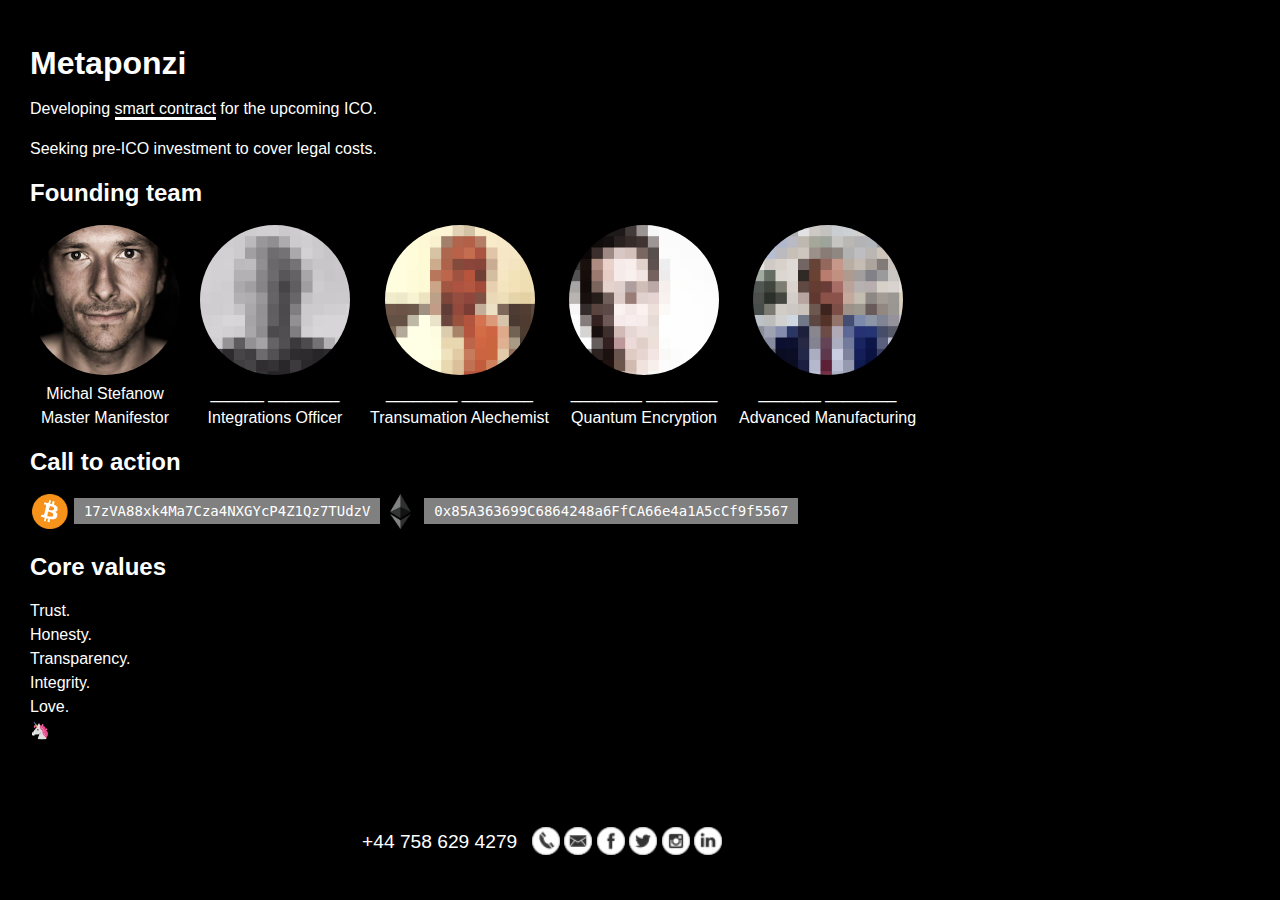
<file: index.html>
<!DOCTYPE html>
<html>
  <head>
  <meta charset="UTF-8">
    <title>metaponzi.com 🦄</title>
    <meta name="viewport" content="width=device-width, initial-scale=1.0, maximum-scale=1.0, user-scalable=no" />
   
    <meta property="og:title" content="metaponzi.com 🦄"/>
    <meta property="og:image" content="http://tatefuture.com/images/manifesting-meg-benedicte.jpg"/>
    <meta property="og:site_name" content="ICO investing"/>
    <meta property="og:description" content="We are on a mission and we will not eat your dog's eyes."/>


	<link rel="stylesheet" href="styles.css">

  </head>
  <body>

  <div class="box">
	<header id="header" style="max-width: 600px">
		<h1>Metaponzi</h1>
		<p>Developing <a href="https://docs.google.com/document/d/1EhOGGMuyhmmfvyOnexBxYSa54RmjNyq86tZcAVaOqfw/edit#">smart contract</a> for the upcoming ICO.</p>
		<p>Seeking pre-ICO investment to cover legal costs.</p>
		<a href="/terms" style="display:none">Terms</a> <!-- it's your job anyway to read the small print -->
	</header>


	<h2>Founding team</h2>

	<div class="person">
	  <img class="avatar" src="images/av0.jpg">
	  <div class="name">Michal Stefanow</div>
	  <div class="jobtitle">Master Manifestor</div>
	</div>

	<div class="person">
	  <img class="avatar" src="images/av1.jpg">
	  <div class="name">______ ________</div>
	  <div class="jobtitle">Integrations Officer</div>
	</div>

	<div class="person">
	  <img class="avatar" src="images/av2.jpg">
	  <div class="name">________ ________</div>
	  <div class="jobtitle">Transumation Alechemist</div>
	</div>

	<div class="person">
	  <img class="avatar" src="images/av3.jpg">
	  <div class="name">________ ________</div>
	  <div class="jobtitle">Quantum Encryption</div>
	</div>

	<div class="person">
	  <img class="avatar" src="images/av4.jpg">
	  <div class="name">_______ ________</div>
	  <div class="jobtitle">Advanced Manufacturing</div>
	</div>	

	<p>&nbsp;</p><div class="cf"></div>
	
	<h2>Call to action</h2>

	<div class="coin-container">
		<div class="icon-container">
			<img class="coin" src="images/bitcoin-logo.png">
		</div>
		<span class="address">17zVA88xk4Ma7Cza4NXGYcP4Z1Qz7TUdzV</span>
	</div>  


	<div class="coin-container">
		<div class="icon-container">
			<img class="coin" src="images/ethereum-logo.png">
		</div>
		<span class="address">0x85A363699C6864248a6FfCA66e4a1A5cCf9f5567</span>
	</div>

	<p>&nbsp;</p><div class="cf"></div>

	<h2>Core values</h2>

	<p>Trust.<br>Honesty.<br>Transparency.<br>Integrity.<br>Love.<br>🦄</p>

	<p>&nbsp;</p><div class="cf"></div>

	<footer>
      <p>
        <a href="tel:+44 758 629 4279">
          <span style="font-size:1.2em; padding-right: 10px">+44 758 629 4279</span>
          <img PH src="[data-uri]">
        </a>

        <a href="mailto:email@genesis.re">
          <img EM src="[data-uri]">
        </a>

        <a href="https://facebook.com/mstefanow">
          <img FB src="[data-uri]">
        </a>

        <a href="https://twitter.com/stefek99">
          <img TW src="[data-uri]">
        </a>

        <a href="https://instagram.com/stefek99">
          <img IG src="[data-uri]">
        </a>

        <a href="https://linkedin.com/in/stefek99">
          <img LN src="[data-uri]">
        </a>
      </p>
    </footer>
    </div>

  </body>
</html>
</file>
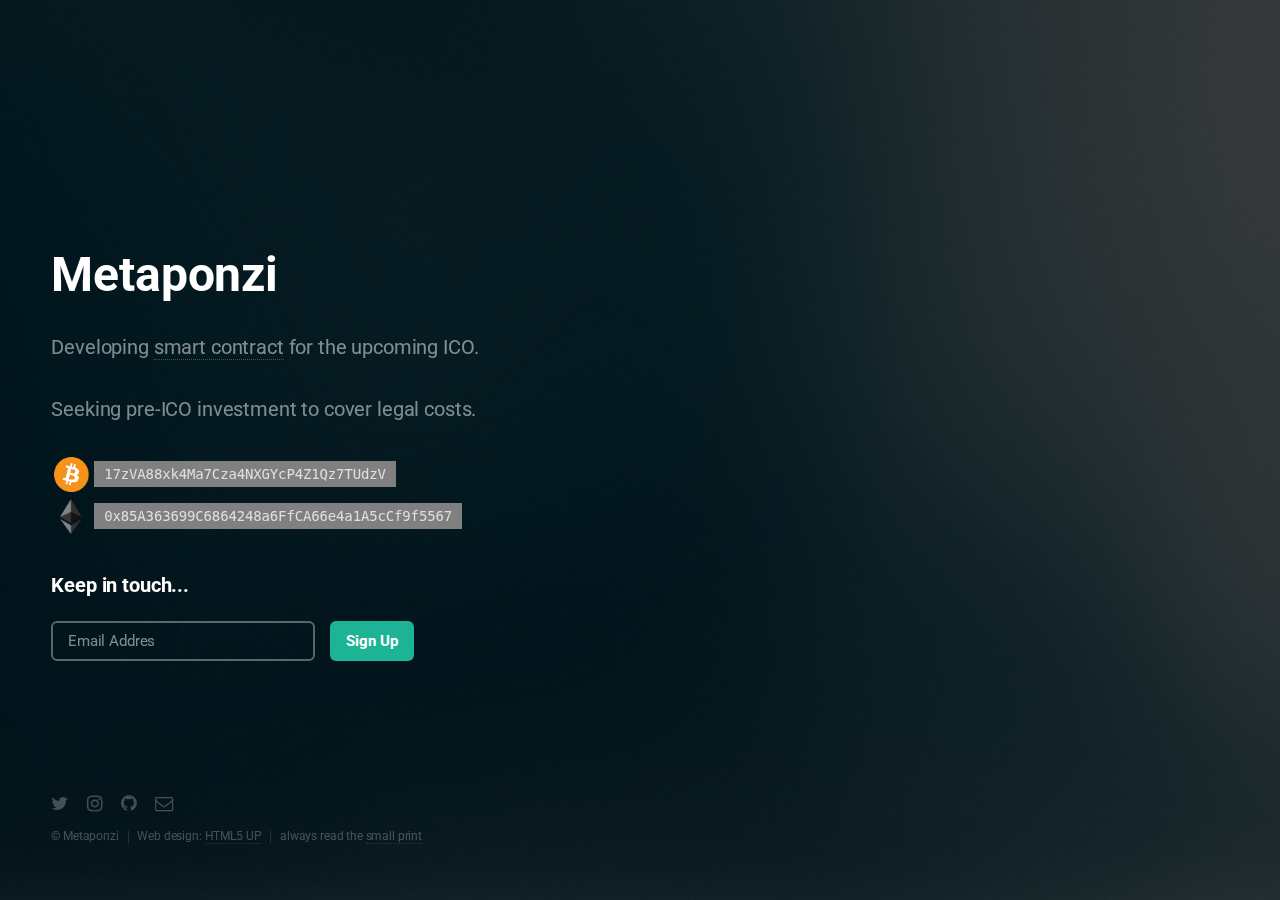
<file: index-default.html>
<!DOCTYPE HTML>
<!--
	Eventually by HTML5 UP
	html5up.net | @ajlkn
	Free for personal and commercial use under the CCA 3.0 license (html5up.net/license)
-->
<html>
	<head>
		<title>Metaponzi</title>
		<meta charset="utf-8" />
		<meta name="viewport" content="width=device-width, initial-scale=1, user-scalable=no" />
		<!--[if lte IE 8]><script src="assets/js/ie/html5shiv.js"></script><![endif]-->
		<link rel="stylesheet" href="assets/css/main.css" />
		<!--[if lte IE 8]><link rel="stylesheet" href="assets/css/ie8.css" /><![endif]-->
		<!--[if lte IE 9]><link rel="stylesheet" href="assets/css/ie9.css" /><![endif]-->

		<style>
			.coin-container {
			  display: inline-block;
			  font-size: 14px;
			  float: left;
			}

			.icon-container {
				width: 40px;
				display: inline-block;
				text-align: center;
			}

			img.coin {
			  height: 35px;
			}

			.address {
				font-family: monospace;
				background-color: gray;
				padding: 5px 10px;
				position: relative;
    			top: -13px;
			}

		</style>
	</head>
	<body>

		<!-- Header -->
			<header id="header" style="max-width: 600px">
				<h1>Metaponzi</h1>

				<p>Developing <a href="https://docs.google.com/document/d/1EhOGGMuyhmmfvyOnexBxYSa54RmjNyq86tZcAVaOqfw/edit#">smart contract</a> for the upcoming ICO.</p>

				<p>Seeking pre-ICO investment to cover legal costs.
			</header>

		<!-- Signup Form -->


			  <div class="coin-container">
			  	<div class="icon-container">
			  		<img class="coin" src="images/bitcoin-logo.png">
			  	</div>
			  	<span class="address">17zVA88xk4Ma7Cza4NXGYcP4Z1Qz7TUdzV</span>
			  </div>  


			  <div class="coin-container">
			    <div class="icon-container">
			  		<img class="coin" src="images/ethereum-logo.png">
			  	</div>
			  	<span class="address">0x85A363699C6864248a6FfCA66e4a1A5cCf9f5567</span>
			  </div>


			  <h3 style="margin-top: 30px">Keep in touch...</h3>


			<form id="signup-form" method="post" action="#">
				<input type="email" name="email" id="email" placeholder="Email Addres" />
				<input type="submit" value="Sign Up" />
			</form>

		<!-- Footer -->
			<footer id="footer">
				<ul class="icons">
					<li><a href="https://twitter.com/stefek99" class="icon fa-twitter"><span class="label">Twitter</span></a></li>
					<li><a href="https://instagram.com/stefek99" class="icon fa-instagram"><span class="label">Instagram</span></a></li>
					<li><a href="https://github.com/stefek99" class="icon fa-github"><span class="label">GitHub</span></a></li>
					<li><a href="mailto:email@genesis.re" class="icon fa-envelope-o"><span class="label">Email</span></a></li>
				</ul>
				<ul class="copyright">
					<li>&copy; Metaponzi</li><li>Web design: <a href="http://html5up.net">HTML5 UP</a></li><li>always read the <a href="/terms">small print</a></li>
				</ul>
			</footer>

		<!-- Scripts -->
			<!--[if lte IE 8]><script src="assets/js/ie/respond.min.js"></script><![endif]-->
			<script src="assets/js/main.js"></script>

	</body>
</html>
</file>
<file: assets/css/ie8.css>
/*
	Eventually by HTML5 UP
	html5up.net | @ajlkn
	Free for personal and commercial use under the CCA 3.0 license (html5up.net/license)
*/

/* BG */

	#bg {
		-ms-filter: "progid:DXImageTransform.Microsoft.Alpha(Opacity=25)";
	}

/* Type */

	body, input, select, textarea {
		color: #fff;
	}

/* Form */

	input[type="text"],
	input[type="password"],
	input[type="email"],
	select,
	textarea {
		border: solid 2px #fff;
	}
</file>
<file: assets/css/ie9.css>
/*
	Eventually by HTML5 UP
	html5up.net | @ajlkn
	Free for personal and commercial use under the CCA 3.0 license (html5up.net/license)
*/

/* Signup Form */

	#signup-form > * {
		display: inline-block;
		vertical-align: top;
	}
</file>
<file: styles.css>
/* NORMALIZE */
progress,sub,sup{vertical-align:baseline}button,hr,input{overflow:visible}html{font-family:sans-serif;line-height:1.15;-ms-text-size-adjust:100%;-webkit-text-size-adjust:100%}body{margin:0} figcaption, menu,article,aside,details,figure,footer,header,main,nav,section,summary{display:block}audio,canvas,progress,video{display:inline-block}audio:not([controls]){display:none;height:0} [hidden],template{display:none}a{background-color:transparent;-webkit-text-decoration-skip:objects}a:active,a:hover{outline-width:0}abbr[title]{border-bottom:none;text-decoration:underline;text-decoration:underline dotted}b,strong{font-weight:bolder}dfn{font-style:italic}h1{font-size:2em;margin:.67em 0}mark{background-color:#ff0;color:#000}small{font-size:80%}sub,sup{font-size:75%;line-height:0;position:relative}sub{bottom:-.25em}sup{top:-.5em}img{border-style:none}svg:not(:root){overflow:hidden}code,kbd,pre,samp{font-family:monospace,monospace;font-size:1em}figure{margin:1em 40px}hr{box-sizing:content-box;height:0}button,input,optgroup,select,textarea{font:inherit;margin:0}optgroup{font-weight:700}button,input{}button,select{text-transform:none}[type=submit], [type=reset],button,html [type=button]{-webkit-appearance:button}[type=button]::-moz-focus-inner,[type=reset]::-moz-focus-inner,[type=submit]::-moz-focus-inner,button::-moz-focus-inner{border-style:none;padding:0}[type=button]:-moz-focusring,[type=reset]:-moz-focusring,[type=submit]:-moz-focusring,button:-moz-focusring{outline:ButtonText dotted 1px}fieldset{border:1px solid silver;margin:0 2px;padding:.35em .625em .75em}legend{box-sizing:border-box;color:inherit;display:table;max-width:100%;padding:0;white-space:normal}textarea{overflow:auto}[type=checkbox],[type=radio]{box-sizing:border-box;padding:0}[type=number]::-webkit-inner-spin-button,[type=number]::-webkit-outer-spin-button{height:auto}[type=search]{-webkit-appearance:textfield;outline-offset:-2px}[type=search]::-webkit-search-cancel-button,[type=search]::-webkit-search-decoration{-webkit-appearance:none}::-webkit-input-placeholder{color:inherit;opacity:.54}::-webkit-file-upload-button{-webkit-appearance:button;font:inherit}

/*html { 
  background: url(images/astralship.jpg) no-repeat center center fixed; 
  -webkit-background-size: cover;
  -moz-background-size: cover;
  -o-background-size: cover;
  background-size: cover;
}*/

html {
  background: black;
}

.box {
  padding: 20px;
  display: inline-block;
  margin: 10px 0 0 10px;
  text-decoration: none;
  font-family: sans-serif;
  color: white;
  width: 80%;
  line-height: 1.5em;
}

.box.header {
  top: 20px;
  left: 20px;
  font-size: 1em;
  background: rgba(0, 0, 0, 0.5);
}

.box.credits {
  position: fixed;
  bottom: 10px;
  right: 10px;
  font-size: 0.8em;
  opacity: 0.5;
  background: rgba(0, 0, 0, 0.9);
  width: 139px;
}

a {
  color: white;
  text-decoration: none;
  transition: all 1000ms ease-out;
  border-bottom: 3px solid white;
}

a:hover {
  color: yellow;
  border-bottom: 3px solid yellow;
}

.person {
  float: left;
  text-align: center;
  margin-right: 20px;
}

.person .avatar {
  width: 150px;
  border-radius: 50%;
}

.person .social a {
  border-bottom: 0;
}




.coin-container {
  display: inline-block;
  font-size: 14px;
  float: left;
}

.icon-container {
  width: 40px;
  display: inline-block;
  text-align: center;
}

img.coin {
  height: 35px;
}

.address {
  font-family: monospace;
  background-color: gray;
  padding: 5px 10px;
  position: relative;
    top: -13px;
}





.cf:before,
.cf:after {
    content: " ";
    display: table;
}

.cf:after {
    clear: both;
}

p + ul {
    margin-top: -10px;
}

footer {
  bottom: 0;
  left: 0;
  right: 0;
  text-align: center;
  color: white;
  padding: 5px; }
  footer img {
    height: 28px;
    position: relative;
    top: 7px; }

  footer a {  border-bottom: none; }
  footer a:hover {  border-bottom: none; }
</file>
<file: assets/css/main.css>
@import url(font-awesome.min.css);
@import url("https://fonts.googleapis.com/css?family=Roboto:400,700");

/*
	Eventually by HTML5 UP
	html5up.net | @ajlkn
	Free for personal and commercial use under the CCA 3.0 license (html5up.net/license)
*/

/* Reset */

	html, body, div, span, applet, object, iframe, h1, h2, h3, h4, h5, h6, p, blockquote, pre, a, abbr, acronym, address, big, cite, code, del, dfn, em, img, ins, kbd, q, s, samp, small, strike, strong, sub, sup, tt, var, b, u, i, center, dl, dt, dd, ol, ul, li, fieldset, form, label, legend, table, caption, tbody, tfoot, thead, tr, th, td, article, aside, canvas, details, embed, figure, figcaption, footer, header, hgroup, menu, nav, output, ruby, section, summary, time, mark, audio, video {
		margin: 0;
		padding: 0;
		border: 0;
		font-size: 100%;
		font: inherit;
		vertical-align: baseline;
	}

	article, aside, details, figcaption, figure, footer, header, hgroup, menu, nav, section {
		display: block;
	}

	body {
		line-height: 1;
	}

	ol, ul {
		list-style: none;
	}

	blockquote, q {
		quotes: none;
	}

	blockquote:before, blockquote:after, q:before, q:after {
		content: '';
		content: none;
	}

	table {
		border-collapse: collapse;
		border-spacing: 0;
	}

	body {
		-webkit-text-size-adjust: none;
	}

/* Box Model */

	*, *:before, *:after {
		-moz-box-sizing: border-box;
		-webkit-box-sizing: border-box;
		box-sizing: border-box;
	}

/* Basic */

	@-ms-viewport {
		width: device-width;
	}

	body {
		-ms-overflow-style: scrollbar;
	}

	@media screen and (max-width: 480px) {

		html, body {
			min-width: 320px;
		}

	}

	html, body {
		height: 100%;
		overflow-x: hidden;
		width: 100%;
	}

		@media screen and (max-height: 640px) {

			html, body {
				height: auto;
				min-height: 100%;
			}

		}

	body {
		display: -moz-flex;
		display: -webkit-flex;
		display: -ms-flex;
		display: flex;
		-moz-flex-direction: column;
		-webkit-flex-direction: column;
		-ms-flex-direction: column;
		flex-direction: column;
		-moz-justify-content: center;
		-webkit-justify-content: center;
		-ms-justify-content: center;
		justify-content: center;
		background-color: #000;
		padding: 6em 4em 4em 4em;
	}

		body > * {
			position: relative;
			z-index: 2;
		}

		body.is-loading *, body.is-loading *:before, body.is-loading *:after {
			-moz-animation: none !important;
			-webkit-animation: none !important;
			-ms-animation: none !important;
			animation: none !important;
			-moz-transition: none !important;
			-webkit-transition: none !important;
			-ms-transition: none !important;
			transition: none !important;
		}

		@media screen and (max-width: 1680px) {

			body {
				padding: 6em 3.5em 3.5em 3.5em;
			}

		}

		@media screen and (max-width: 736px) {

			body {
				padding: 5em 2em 2em 2em;
			}

		}

		@media screen and (max-width: 360px) {

			body {
				padding: 5em 1.25em 1.25em 1.25em;
			}

		}

/* BG */

	#bg {
		-moz-transition: opacity 2s ease-in-out;
		-webkit-transition: opacity 2s ease-in-out;
		-ms-transition: opacity 2s ease-in-out;
		transition: opacity 2s ease-in-out;
		height: 100%;
		left: 0;
		opacity: 0.25;
		position: fixed;
		top: 0;
		width: 100%;
		z-index: 1;
	}

		#bg div {
			-moz-transition: opacity 3s ease, visibility 3s;
			-webkit-transition: opacity 3s ease, visibility 3s;
			-ms-transition: opacity 3s ease, visibility 3s;
			transition: opacity 3s ease, visibility 3s;
			background-size: cover;
			height: 100%;
			left: 0;
			opacity: 0;
			position: absolute;
			top: 0;
			visibility: hidden;
			width: 150%;
		}

			#bg div.visible {
				-moz-animation: bg 45s linear infinite;
				-webkit-animation: bg 45s linear infinite;
				-ms-animation: bg 45s linear infinite;
				animation: bg 45s linear infinite;
				opacity: 1;
				visibility: visible;
				z-index: 1;
			}

				#bg div.visible.top {
					z-index: 2;
				}

				@media screen and (max-width: 1280px) {

					#bg div.visible {
						-moz-animation: bg 29.25s linear infinite;
						-webkit-animation: bg 29.25s linear infinite;
						-ms-animation: bg 29.25s linear infinite;
						animation: bg 29.25s linear infinite;
					}

				}

				@media screen and (max-width: 736px) {

					#bg div.visible {
						-moz-animation: bg 18s linear infinite;
						-webkit-animation: bg 18s linear infinite;
						-ms-animation: bg 18s linear infinite;
						animation: bg 18s linear infinite;
					}

				}

			#bg div:only-child {
				-moz-animation-direction: alternate !important;
				-webkit-animation-direction: alternate !important;
				-ms-animation-direction: alternate !important;
				animation-direction: alternate !important;
			}

		body.is-loading #bg {
			opacity: 0;
		}

	@-moz-keyframes bg {
		0% {
			-moz-transform: translateX(0);
			-webkit-transform: translateX(0);
			-ms-transform: translateX(0);
			transform: translateX(0);
		}

		100% {
			-moz-transform: translateX(-25%);
			-webkit-transform: translateX(-25%);
			-ms-transform: translateX(-25%);
			transform: translateX(-25%);
		}
	}

	@-webkit-keyframes bg {
		0% {
			-moz-transform: translateX(0);
			-webkit-transform: translateX(0);
			-ms-transform: translateX(0);
			transform: translateX(0);
		}

		100% {
			-moz-transform: translateX(-25%);
			-webkit-transform: translateX(-25%);
			-ms-transform: translateX(-25%);
			transform: translateX(-25%);
		}
	}

	@-ms-keyframes bg {
		0% {
			-moz-transform: translateX(0);
			-webkit-transform: translateX(0);
			-ms-transform: translateX(0);
			transform: translateX(0);
		}

		100% {
			-moz-transform: translateX(-25%);
			-webkit-transform: translateX(-25%);
			-ms-transform: translateX(-25%);
			transform: translateX(-25%);
		}
	}

	@keyframes bg {
		0% {
			-moz-transform: translateX(0);
			-webkit-transform: translateX(0);
			-ms-transform: translateX(0);
			transform: translateX(0);
		}

		100% {
			-moz-transform: translateX(-25%);
			-webkit-transform: translateX(-25%);
			-ms-transform: translateX(-25%);
			transform: translateX(-25%);
		}
	}

/* Type */

	body, input, select, textarea {
		color: rgba(255, 255, 255, 0.75);
		font-family: "Roboto", sans-serif;
		font-size: 16pt;
		font-weight: 400;
		letter-spacing: -0.01em;
		line-height: 1.65em;
	}

		@media screen and (max-width: 1680px) {

			body, input, select, textarea {
				font-size: 12pt;
			}

		}

		@media screen and (max-width: 1280px) {

			body, input, select, textarea {
				font-size: 11pt;
			}

		}

		@media screen and (max-width: 980px) {

			body, input, select, textarea {
				font-size: 12pt;
			}

		}

		@media screen and (max-width: 736px) {

			body, input, select, textarea {
				font-size: 12pt;
			}

		}

		@media screen and (max-width: 480px) {

			body, input, select, textarea {
				font-size: 12pt;
			}

		}

	a {
		-moz-transition: border-bottom-color 0.2s ease, color 0.2s ease;
		-webkit-transition: border-bottom-color 0.2s ease, color 0.2s ease;
		-ms-transition: border-bottom-color 0.2s ease, color 0.2s ease;
		transition: border-bottom-color 0.2s ease, color 0.2s ease;
		border-bottom: dotted 1px rgba(255, 255, 255, 0.25);
		color: #1cb495;
		text-decoration: none;
	}

		a:hover {
			border-bottom-color: transparent;
			color: #1cb495 !important;
			text-decoration: none;
		}

	strong, b {
		color: #fff;
		font-weight: 700;
	}

	em, i {
		font-style: italic;
	}

	p {
		margin: 0 0 2em 0;
	}

	h1, h2, h3, h4, h5, h6 {
		color: #fff;
		font-weight: 700;
		line-height: 1em;
		margin: 0 0 1em 0;
	}

		h1 a, h2 a, h3 a, h4 a, h5 a, h6 a {
			color: inherit;
			text-decoration: none;
		}

	h1 {
		font-size: 2.5em;
		line-height: 1.25em;
	}

	h2 {
		font-size: 1.75em;
		line-height: 1.5em;
	}

	h3 {
		font-size: 1.35em;
		line-height: 1.5em;
	}

	h4 {
		font-size: 1.1em;
		line-height: 1.5em;
	}

	h5 {
		font-size: 0.9em;
		line-height: 1.5em;
	}

	h6 {
		font-size: 0.7em;
		line-height: 1.5em;
	}

	sub {
		font-size: 0.8em;
		position: relative;
		top: 0.5em;
	}

	sup {
		font-size: 0.8em;
		position: relative;
		top: -0.5em;
	}

	blockquote {
		border-left: solid 8px rgba(255, 255, 255, 0.35);
		font-style: italic;
		margin: 0 0 2em 0;
		padding: 0.5em 0 0.5em 2em;
	}

	code {
		background: rgba(255, 255, 255, 0.125);
		border-radius: 6px;
		border: solid 2px rgba(255, 255, 255, 0.35);
		font-family: "Courier New", monospace;
		font-size: 0.9em;
		margin: 0 0.25em;
		padding: 0.25em 0.65em;
	}

	pre {
		-webkit-overflow-scrolling: touch;
		font-family: "Courier New", monospace;
		font-size: 0.9em;
		margin: 0 0 2em 0;
	}

		pre code {
			display: block;
			line-height: 1.75em;
			padding: 1em 1.5em;
			overflow-x: auto;
		}

	hr {
		border: 0;
		border-bottom: solid 2px rgba(255, 255, 255, 0.35);
		margin: 2em 0;
	}

		hr.major {
			margin: 3em 0;
		}

/* Section/Article */

	section.special, article.special {
		text-align: center;
	}

	header p {
		color: rgba(255, 255, 255, 0.5);
		position: relative;
		margin: 0 0 1.5em 0;
	}

	header h2 + p {
		font-size: 1.25em;
		margin-top: -1em;
		line-height: 1.5em;
	}

	header h3 + p {
		font-size: 1.1em;
		margin-top: -0.8em;
		line-height: 1.5em;
	}

	header h4 + p,
	header h5 + p,
	header h6 + p {
		font-size: 0.9em;
		margin-top: -0.6em;
		line-height: 1.5em;
	}

	@media screen and (max-width: 980px) {

		header br {
			display: none;
		}

	}

	@media screen and (max-width: 736px) {

		header br {
			display: inline;
		}

	}

	@media screen and (max-width: 480px) {

		header br {
			display: none;
		}

	}

/* Icon */

	.icon {
		text-decoration: none;
		border-bottom: none;
		position: relative;
	}

		.icon:before {
			-moz-osx-font-smoothing: grayscale;
			-webkit-font-smoothing: antialiased;
			font-family: FontAwesome;
			font-style: normal;
			font-weight: normal;
			text-transform: none !important;
		}

		.icon > .label {
			display: none;
		}

/* List */

	ol {
		list-style: decimal;
		margin: 0 0 2em 0;
		padding-left: 1.25em;
	}

		ol li {
			padding-left: 0.25em;
		}

	ul {
		list-style: disc;
		margin: 0 0 2em 0;
		padding-left: 1em;
	}

		ul li {
			padding-left: 0.5em;
		}

		ul.icons {
			cursor: default;
			list-style: none;
			padding-left: 0;
		}

			ul.icons li {
				display: inline-block;
				padding: 0 1em 0 0;
			}

				ul.icons li:last-child {
					padding-right: 0;
				}

				ul.icons li .icon:before {
					font-size: 1.25em;
				}

				ul.icons li a {
					color: inherit;
				}

/* Form */

	form {
		margin: 0 0 2em 0;
	}

		form .message {
			text-decoration: none;
			-moz-transition: opacity 0.2s ease-in-out, -moz-transform 0.2s ease-in-out;
			-webkit-transition: opacity 0.2s ease-in-out, -webkit-transform 0.2s ease-in-out;
			-ms-transition: opacity 0.2s ease-in-out, -ms-transform 0.2s ease-in-out;
			transition: opacity 0.2s ease-in-out, transform 0.2s ease-in-out;
			-moz-transform: scale(1.05);
			-webkit-transform: scale(1.05);
			-ms-transform: scale(1.05);
			transform: scale(1.05);
			height: 2.75em;
			line-height: 2.75em;
			opacity: 0;
		}

			form .message:before {
				-moz-osx-font-smoothing: grayscale;
				-webkit-font-smoothing: antialiased;
				font-family: FontAwesome;
				font-style: normal;
				font-weight: normal;
				text-transform: none !important;
			}

			form .message:before {
				margin-right: 0.5em;
			}

			form .message.visible {
				-moz-transform: scale(1);
				-webkit-transform: scale(1);
				-ms-transform: scale(1);
				transform: scale(1);
				opacity: 1;
			}

			form .message.success {
				color: #1cb495;
			}

				form .message.success:before {
					content: '\f00c';
				}

			form .message.failure {
				color: #ff2361;
			}

				form .message.failure:before {
					content: '\f119';
				}

	label {
		color: #fff;
		display: block;
		font-size: 0.9em;
		font-weight: 700;
		margin: 0 0 1em 0;
	}

	@-moz-keyframes focus {
		0% {
			-moz-transform: scale(1);
			-webkit-transform: scale(1);
			-ms-transform: scale(1);
			transform: scale(1);
		}

		50% {
			-moz-transform: scale(1.025);
			-webkit-transform: scale(1.025);
			-ms-transform: scale(1.025);
			transform: scale(1.025);
		}

		100% {
			-moz-transform: scale(1);
			-webkit-transform: scale(1);
			-ms-transform: scale(1);
			transform: scale(1);
		}
	}

	@-webkit-keyframes focus {
		0% {
			-moz-transform: scale(1);
			-webkit-transform: scale(1);
			-ms-transform: scale(1);
			transform: scale(1);
		}

		50% {
			-moz-transform: scale(1.025);
			-webkit-transform: scale(1.025);
			-ms-transform: scale(1.025);
			transform: scale(1.025);
		}

		100% {
			-moz-transform: scale(1);
			-webkit-transform: scale(1);
			-ms-transform: scale(1);
			transform: scale(1);
		}
	}

	@-ms-keyframes focus {
		0% {
			-moz-transform: scale(1);
			-webkit-transform: scale(1);
			-ms-transform: scale(1);
			transform: scale(1);
		}

		50% {
			-moz-transform: scale(1.025);
			-webkit-transform: scale(1.025);
			-ms-transform: scale(1.025);
			transform: scale(1.025);
		}

		100% {
			-moz-transform: scale(1);
			-webkit-transform: scale(1);
			-ms-transform: scale(1);
			transform: scale(1);
		}
	}

	@keyframes focus {
		0% {
			-moz-transform: scale(1);
			-webkit-transform: scale(1);
			-ms-transform: scale(1);
			transform: scale(1);
		}

		50% {
			-moz-transform: scale(1.025);
			-webkit-transform: scale(1.025);
			-ms-transform: scale(1.025);
			transform: scale(1.025);
		}

		100% {
			-moz-transform: scale(1);
			-webkit-transform: scale(1);
			-ms-transform: scale(1);
			transform: scale(1);
		}
	}

	input[type="text"],
	input[type="password"],
	input[type="email"],
	select,
	textarea {
		-moz-appearance: none;
		-webkit-appearance: none;
		-ms-appearance: none;
		appearance: none;
		-moz-transform: scale(1);
		-webkit-transform: scale(1);
		-ms-transform: scale(1);
		transform: scale(1);
		-moz-transition: border-color 0.2s ease, background-color 0.2s ease;
		-webkit-transition: border-color 0.2s ease, background-color 0.2s ease;
		-ms-transition: border-color 0.2s ease, background-color 0.2s ease;
		transition: border-color 0.2s ease, background-color 0.2s ease;
		background-color: transparent;
		border-radius: 6px;
		border: none;
		border: solid 2px rgba(255, 255, 255, 0.35);
		color: inherit;
		display: block;
		outline: 0;
		padding: 0 1em;
		text-decoration: none;
		width: 100%;
	}

		input[type="text"]:invalid,
		input[type="password"]:invalid,
		input[type="email"]:invalid,
		select:invalid,
		textarea:invalid {
			box-shadow: none;
		}

		input[type="text"]:focus,
		input[type="password"]:focus,
		input[type="email"]:focus,
		select:focus,
		textarea:focus {
			-moz-animation: focus 0.1s;
			-webkit-animation: focus 0.1s;
			-ms-animation: focus 0.1s;
			animation: focus 0.1s;
			background-color: rgba(255, 255, 255, 0.125);
			border-color: #1cb495;
		}

	.select-wrapper {
		text-decoration: none;
		display: block;
		position: relative;
	}

		.select-wrapper:before {
			-moz-osx-font-smoothing: grayscale;
			-webkit-font-smoothing: antialiased;
			font-family: FontAwesome;
			font-style: normal;
			font-weight: normal;
			text-transform: none !important;
		}

		.select-wrapper:before {
			color: rgba(255, 255, 255, 0.35);
			content: '\f078';
			display: block;
			height: 2.75em;
			line-height: 2.75em;
			pointer-events: none;
			position: absolute;
			right: 0;
			text-align: center;
			top: 0;
			width: 2.75em;
		}

		.select-wrapper select::-ms-expand {
			display: none;
		}

	input[type="text"],
	input[type="password"],
	input[type="email"],
	select {
		height: 2.75em;
	}

	textarea {
		padding: 0.75em 1em;
	}

	input[type="checkbox"],
	input[type="radio"] {
		-moz-appearance: none;
		-webkit-appearance: none;
		-ms-appearance: none;
		appearance: none;
		display: block;
		float: left;
		margin-right: -2em;
		opacity: 0;
		width: 1em;
		z-index: -1;
	}

		input[type="checkbox"] + label,
		input[type="radio"] + label {
			text-decoration: none;
			color: rgba(255, 255, 255, 0.75);
			cursor: pointer;
			display: inline-block;
			font-size: 1em;
			font-weight: 400;
			padding-left: 2.4em;
			padding-right: 0.75em;
			position: relative;
		}

			input[type="checkbox"] + label:before,
			input[type="radio"] + label:before {
				-moz-osx-font-smoothing: grayscale;
				-webkit-font-smoothing: antialiased;
				font-family: FontAwesome;
				font-style: normal;
				font-weight: normal;
				text-transform: none !important;
			}

			input[type="checkbox"] + label:before,
			input[type="radio"] + label:before {
				background: rgba(255, 255, 255, 0.125);
				border-radius: 6px;
				border: solid 2px rgba(255, 255, 255, 0.35);
				content: '';
				display: inline-block;
				height: 1.65em;
				left: 0;
				line-height: 1.58125em;
				position: absolute;
				text-align: center;
				top: 0;
				width: 1.65em;
			}

		input[type="checkbox"]:checked + label:before,
		input[type="radio"]:checked + label:before {
			background: #1cb495;
			border-color: #1cb495;
			color: #ffffff;
			content: '\f00c';
		}

		input[type="checkbox"]:focus + label:before,
		input[type="radio"]:focus + label:before {
			border-color: #1cb495;
			box-shadow: 0 0 0 2px #1cb495;
		}

	input[type="checkbox"] + label:before {
		border-radius: 6px;
	}

	input[type="radio"] + label:before {
		border-radius: 100%;
	}

	::-webkit-input-placeholder {
		color: rgba(255, 255, 255, 0.5) !important;
		opacity: 1.0;
	}

	:-moz-placeholder {
		color: rgba(255, 255, 255, 0.5) !important;
		opacity: 1.0;
	}

	::-moz-placeholder {
		color: rgba(255, 255, 255, 0.5) !important;
		opacity: 1.0;
	}

	:-ms-input-placeholder {
		color: rgba(255, 255, 255, 0.5) !important;
		opacity: 1.0;
	}

	.formerize-placeholder {
		color: rgba(255, 255, 255, 0.5) !important;
		opacity: 1.0;
	}

/* Button */

	input[type="submit"],
	input[type="reset"],
	input[type="button"],
	button,
	.button {
		-moz-appearance: none;
		-webkit-appearance: none;
		-ms-appearance: none;
		appearance: none;
		-moz-transition: background-color 0.2s ease-in-out, color 0.2s ease-in-out, opacity 0.2s ease-in-out;
		-webkit-transition: background-color 0.2s ease-in-out, color 0.2s ease-in-out, opacity 0.2s ease-in-out;
		-ms-transition: background-color 0.2s ease-in-out, color 0.2s ease-in-out, opacity 0.2s ease-in-out;
		transition: background-color 0.2s ease-in-out, color 0.2s ease-in-out, opacity 0.2s ease-in-out;
		background-color: #1cb495;
		border-radius: 6px;
		border: 0;
		color: #ffffff !important;
		cursor: pointer;
		display: inline-block;
		font-weight: 700;
		height: 2.75em;
		line-height: 2.75em;
		padding: 0 1.125em;
		text-align: center;
		text-decoration: none;
		white-space: nowrap;
	}

		input[type="submit"]:hover,
		input[type="reset"]:hover,
		input[type="button"]:hover,
		button:hover,
		.button:hover {
			background-color: #1fcaa7;
		}

		input[type="submit"]:active,
		input[type="reset"]:active,
		input[type="button"]:active,
		button:active,
		.button:active {
			background-color: #199e83;
		}

		input[type="submit"].disabled, input[type="submit"]:disabled,
		input[type="reset"].disabled,
		input[type="reset"]:disabled,
		input[type="button"].disabled,
		input[type="button"]:disabled,
		button.disabled,
		button:disabled,
		.button.disabled,
		.button:disabled {
			opacity: 0.5;
		}

		@media screen and (max-width: 480px) {

			input[type="submit"],
			input[type="reset"],
			input[type="button"],
			button,
			.button {
				padding: 0;
			}

		}

/* Header */

	#header h1 {
		font-size: 3.25em;
		margin: 0 0 0.55em 0;
	}

	#header p {
		font-size: 1.35em;
		line-height: 1.65em;
	}

	#header a {
		color: inherit;
	}

	@media screen and (max-width: 736px) {

		#header h1 {
			font-size: 2em;
		}

		#header p {
			font-size: 1em;
		}

	}

	@media screen and (max-width: 480px) {

		#header {
			margin: 0 0 1em 0;
		}

	}

/* Signup Form */

	#signup-form {
		display: -moz-flex;
		display: -webkit-flex;
		display: -ms-flex;
		display: flex;
		position: relative;
	}

		#signup-form input[type="text"],
		#signup-form input[type="password"],
		#signup-form input[type="email"] {
			width: 18em;
		}

		#signup-form > * {
			margin: 0 0 0 1em;
		}

		#signup-form > :first-child {
			margin: 0 0 0 0;
		}

		@media screen and (max-width: 480px) {

			#signup-form {
				-moz-flex-direction: column;
				-webkit-flex-direction: column;
				-ms-flex-direction: column;
				flex-direction: column;
			}

				#signup-form input[type="type"],
				#signup-form input[type="password"],
				#signup-form input[type="email"] {
					width: 100%;
				}

				#signup-form > * {
					margin: 1.25em 0 0 0;
				}

				#signup-form .message {
					bottom: -1.5em;
					font-size: 0.9em;
					height: 1em;
					left: 0;
					line-height: inherit;
					margin-top: 0;
					position: absolute;
				}

		}

/* Footer */

	#footer {
		-moz-transition: opacity 0.5s ease-in-out;
		-webkit-transition: opacity 0.5s ease-in-out;
		-ms-transition: opacity 0.5s ease-in-out;
		transition: opacity 0.5s ease-in-out;
		bottom: 4em;
		color: rgba(255, 255, 255, 0.5);
		left: 4em;
		opacity: 0.5;
		position: absolute;
	}

		#footer .icons {
			margin: 0 0 0.5em 0;
		}

		#footer .copyright {
			font-size: 0.8em;
			list-style: none;
			padding: 0;
		}

			#footer .copyright li {
				border-left: solid 1px rgba(255, 255, 255, 0.25);
				display: inline-block;
				line-height: 1em;
				margin: 0 0 0 0.75em;
				padding: 0 0 0 0.75em;
			}

				#footer .copyright li:first-child {
					border-left: 0;
					margin-left: 0;
					padding-left: 0;
				}

			#footer .copyright a {
				color: inherit;
			}

		#footer:hover {
			opacity: 1;
		}

		#footer > :last-child {
			margin-bottom: 0;
		}

		@media screen and (max-width: 1680px) {

			#footer {
				bottom: 3.5em;
				left: 3.5em;
			}

		}

		@media screen and (max-width: 736px) {

			#footer {
				bottom: 2em;
				left: 2em;
			}

		}

		@media screen and (max-width: 360px) {

			#footer {
				bottom: 1.25em;
				left: 1.25em;
			}

		}

		@media screen and (max-height: 640px) {

			#footer {
				bottom: auto;
				left: auto;
				margin: 1em 0 0 0;
				position: relative;
			}

		}
</file>
